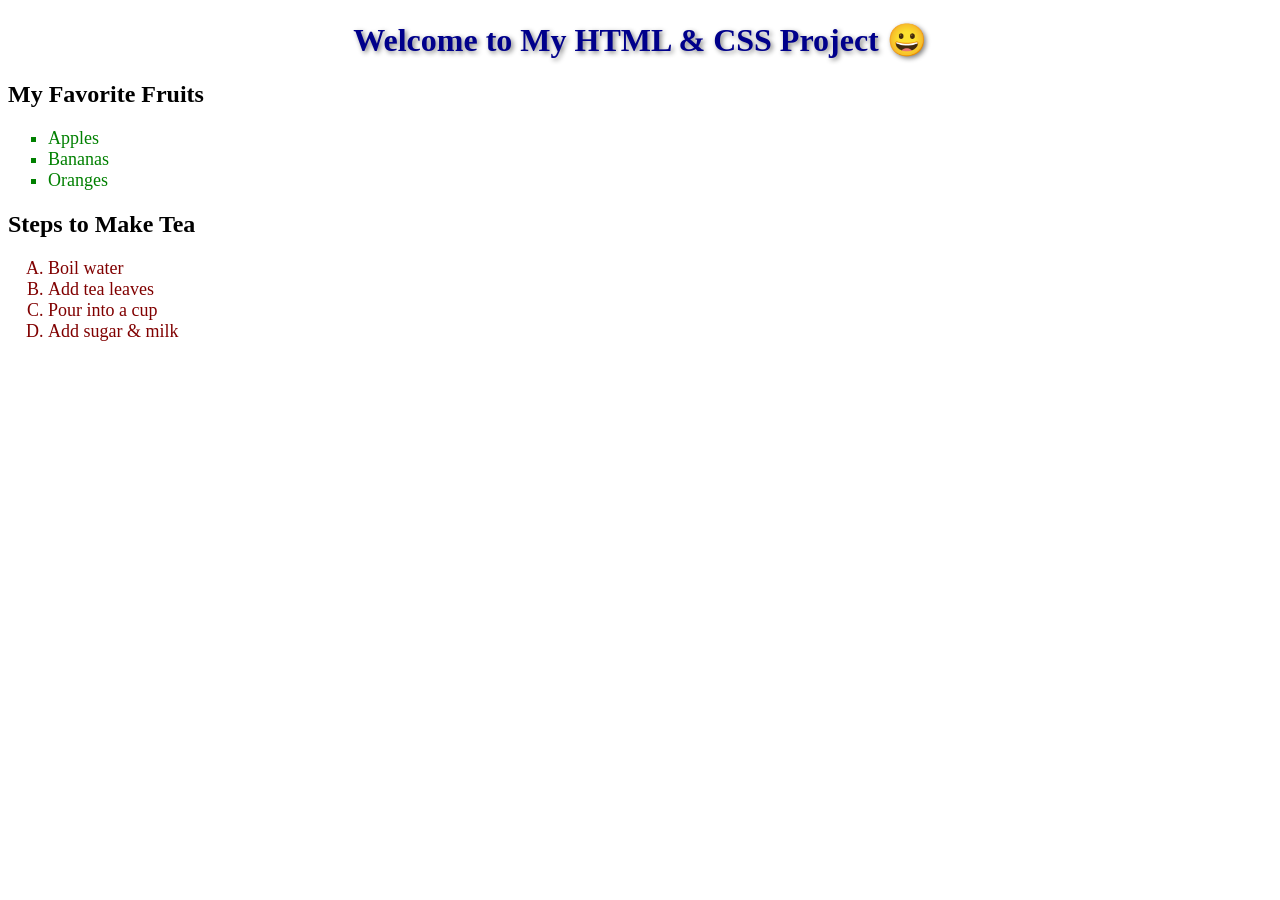
<file: index.html>
<!DOCTYPE html>
<html lang="en">
<head>
    <meta charset="UTF-8">
    <title>Basic HTML and CSS Assignment</title>
    <link rel="stylesheet" href="style.css">
</head>
<body>
    <h1 class="shadow-text">Welcome to My HTML & CSS Project &#128512;</h1> <!-- Smiley face added using entity number -->

    <h2>My Favorite Fruits</h2>
    <ul>
        <li>Apples</li>
        <li>Bananas</li>
        <li>Oranges</li>
    </ul>

    <h2>Steps to Make Tea</h2>
    <ol>
        <li>Boil water</li>
        <li>Add tea leaves</li>
        <li>Pour into a cup</li>
        <li>Add sugar &amp; milk</li> <!-- Example entity: &amp; -->
    </ol>
</body>
</html>
</file>
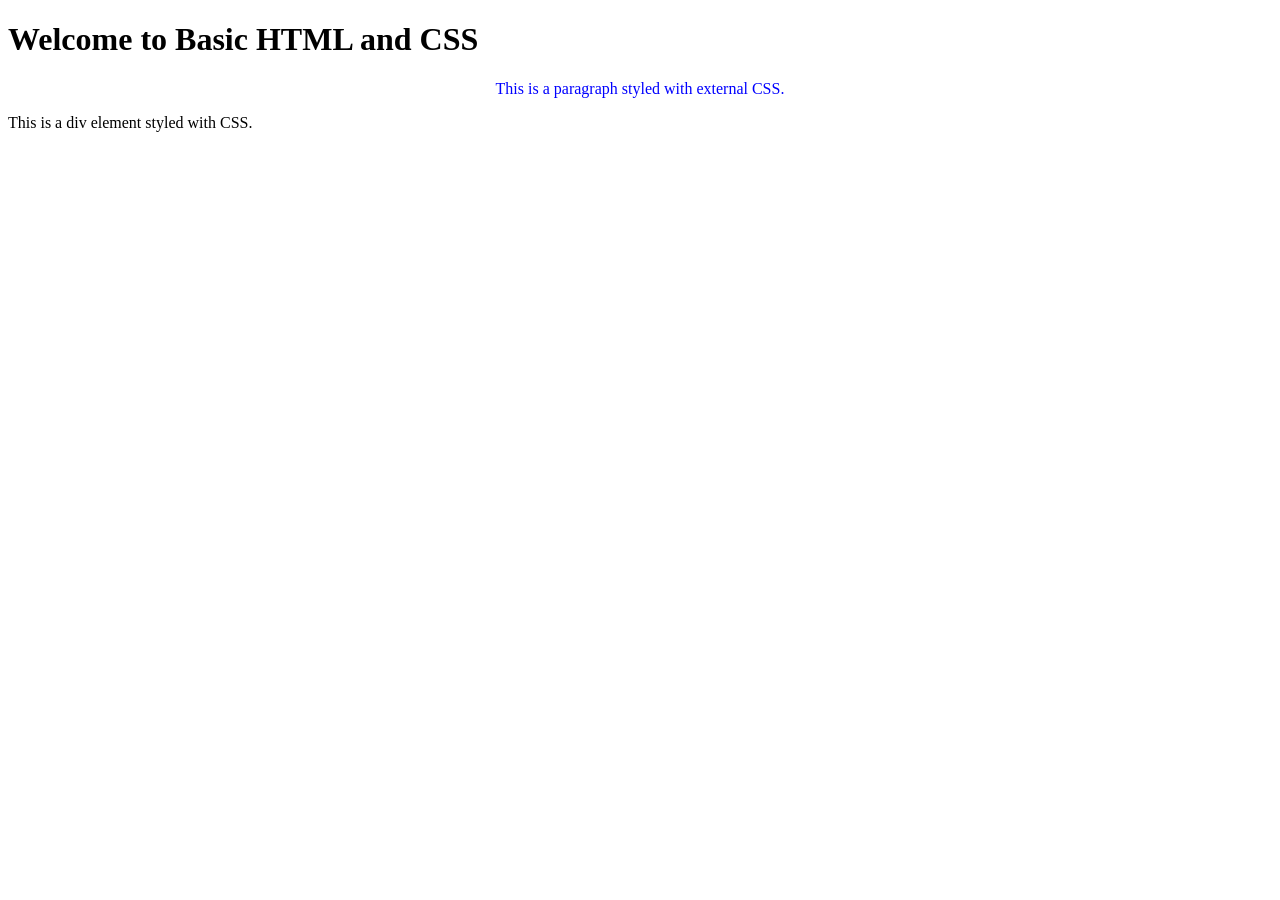
<file: Basic_HTML_3.html>
<!DOCTYPE html>
<html>
<head>
    <title>Basic HTML and CSS</title>
     <!--style>
        body {
            background-color: #f2f2f2;
            font-family: Arial, sans-serif;
        }

        div {
            color: blue;
            font-size: 20px;
            border: 2px solid black;
            padding: 15px;
            margin: 20px;
            background-color: white;
        }

        h1 {
            color: red;
			text-align: center;
        }
    </style--> 
	<link rel="stylesheet" type="text/css" href="Basic_CSS_1.css">
</head>
<body>
    <h1>Welcome to Basic HTML and CSS</h1>
	<p>This is a paragraph styled with external CSS.</p>
    <div>
        This is a div element styled with CSS.
    </div>
</body>
</html>
</file>
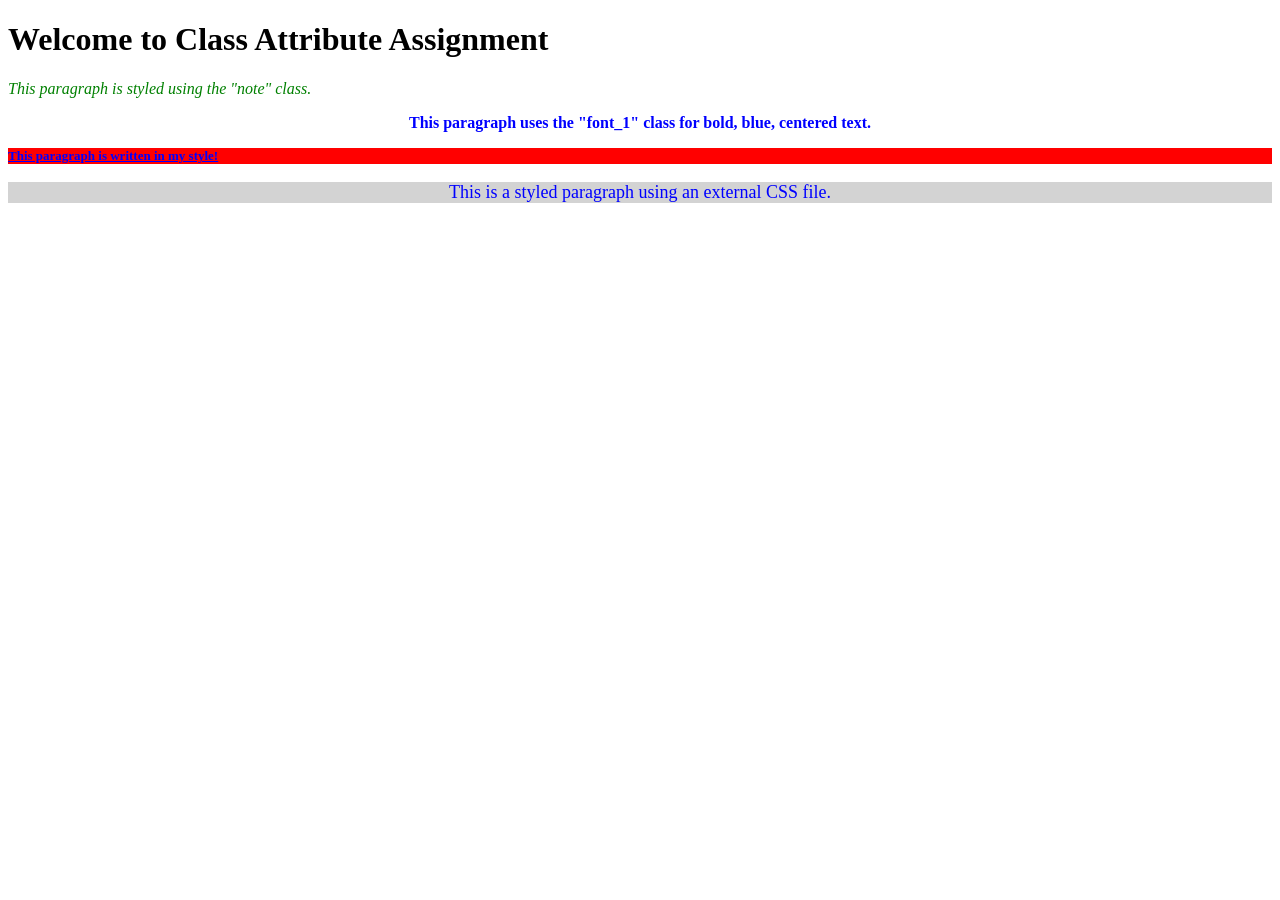
<file: Basic_HTML_4.html>
<!DOCTYPE html>
<html lang="en">
<head>
<link rel="stylesheet" type="text/css" href="Basic_CSS_2.css">
    <meta charset="UTF-8">
    <title>Class Attribute Example</title>
    <style>
        .font_1 {
            color: blue;
            text-align: center;
            font-weight: bold;
        }
        .note {
            color: green;
            font-style: italic;
        }
		.my_style {
		background-color: red;
		color: blue;
		text-decoration: underline;
		font-weight: bold;
		font-size: small;
    </style>
</head>
<body>
    <h1 class=""font_1">Welcome to Class Attribute Assignment</h1>
    <p class="note">This paragraph is styled using the "note" class.</p>
    <p class="font_1">This paragraph uses the "font_1" class for bold, blue, centered text.</p>
	<p Class="my_style"> This paragraph is written in my style! </p>
	 <p class="myParagraph">This is a styled paragraph using an external CSS file.</p>
</body>
</html>
</file>
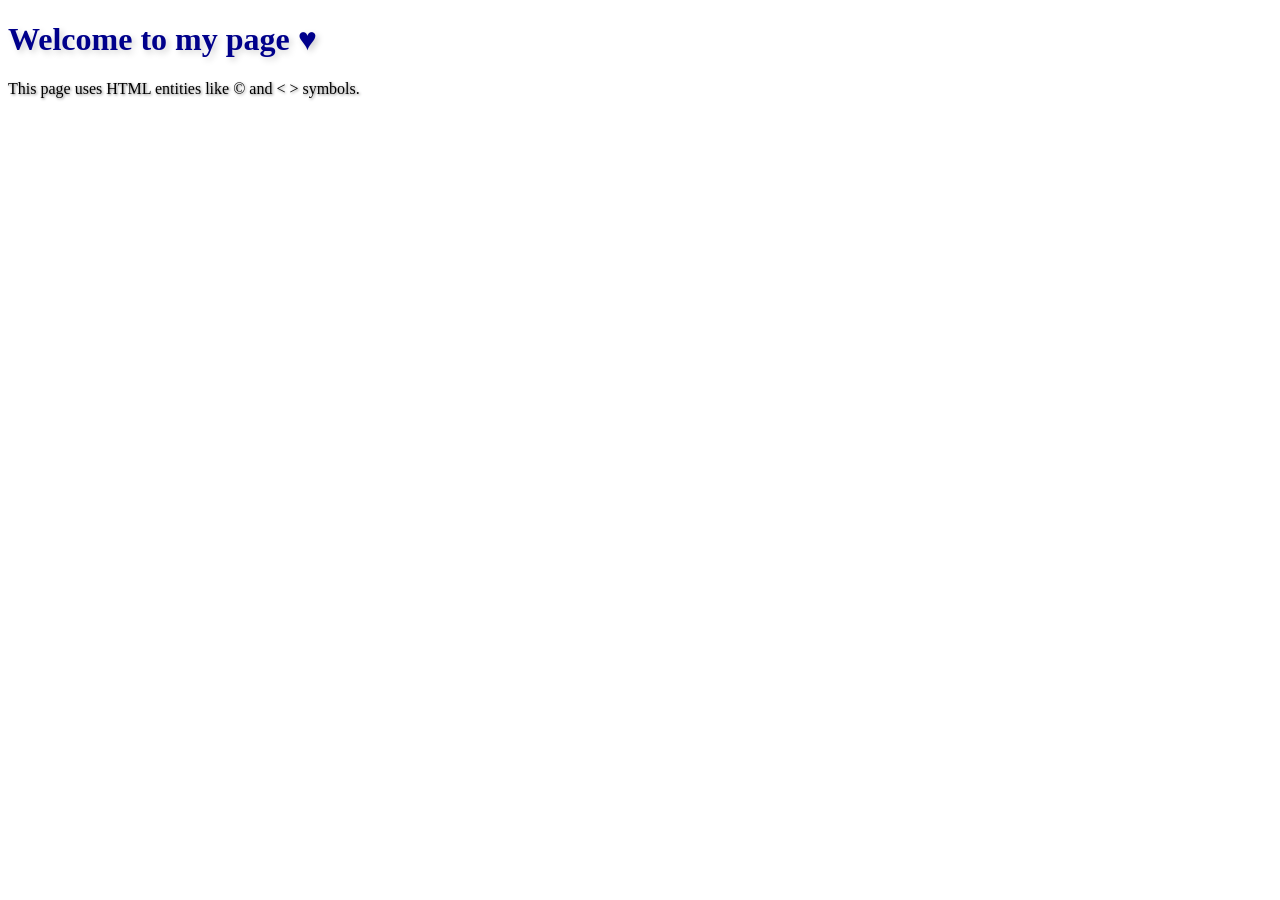
<file: Basic_HTML_5.html>
<!DOCTYPE html>
<html>
<head>
    <title>HTML Entities and CSS Shadow</title>
    <link rel="stylesheet" type="text/css" href="Basic_CSS_3.css">
</head>
<body>
    <h1>Welcome to my page &hearts;</h1>
    <p>This page uses HTML entities like &copy; and &lt; &gt; symbols.</p>
</body>
</html>
</file>
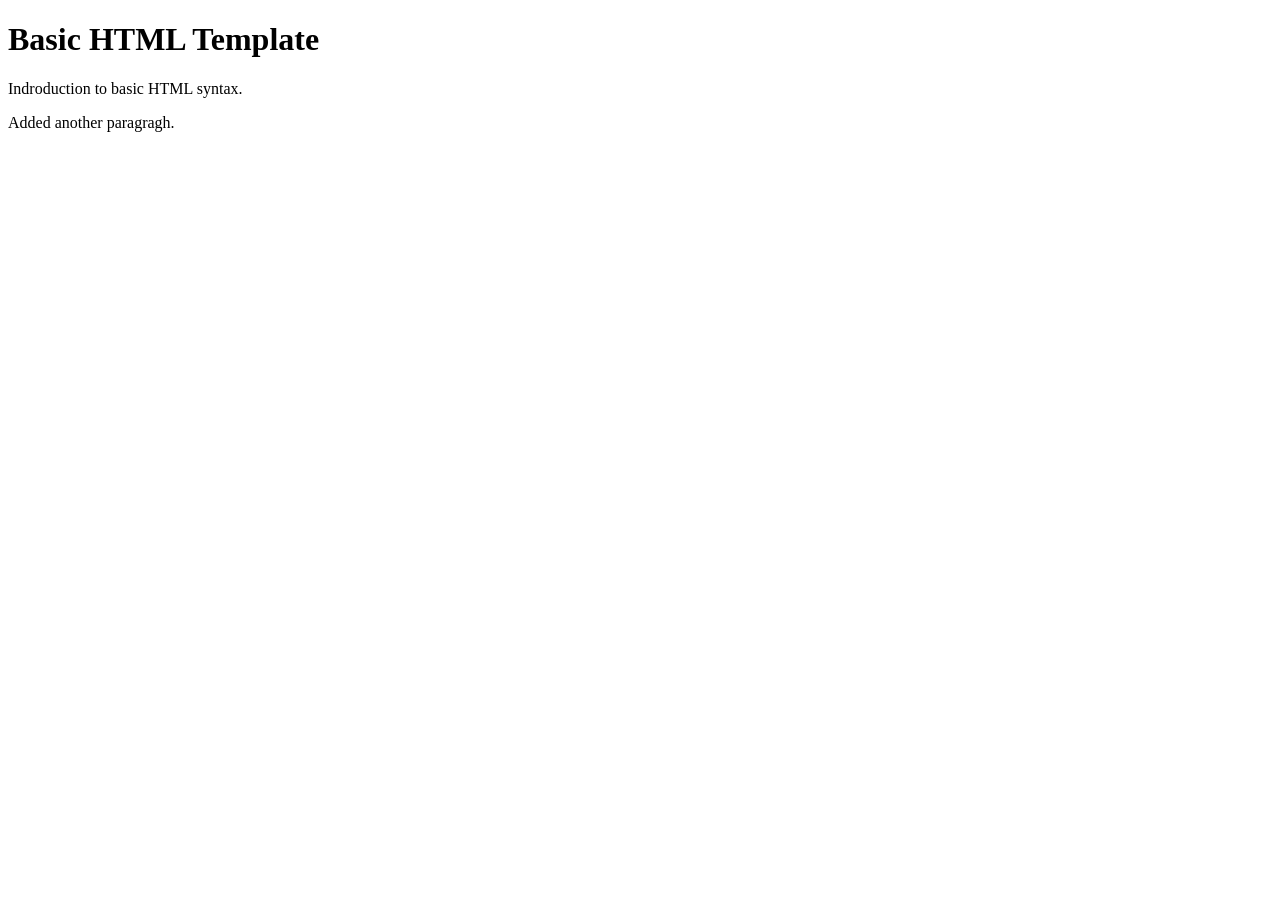
<file: BasicHTML.html>
<!DOCTYPE html>
<html lang="en">
<head>
    <title>Basic HTML</title>
</head>
<body>
    <header>
        <h1> Basic HTML Template</h1>
        <p>Indroduction to basic HTML syntax.</p>
        <p>Added another paragragh.</p>
    </header>
</body>
</html>
</file>
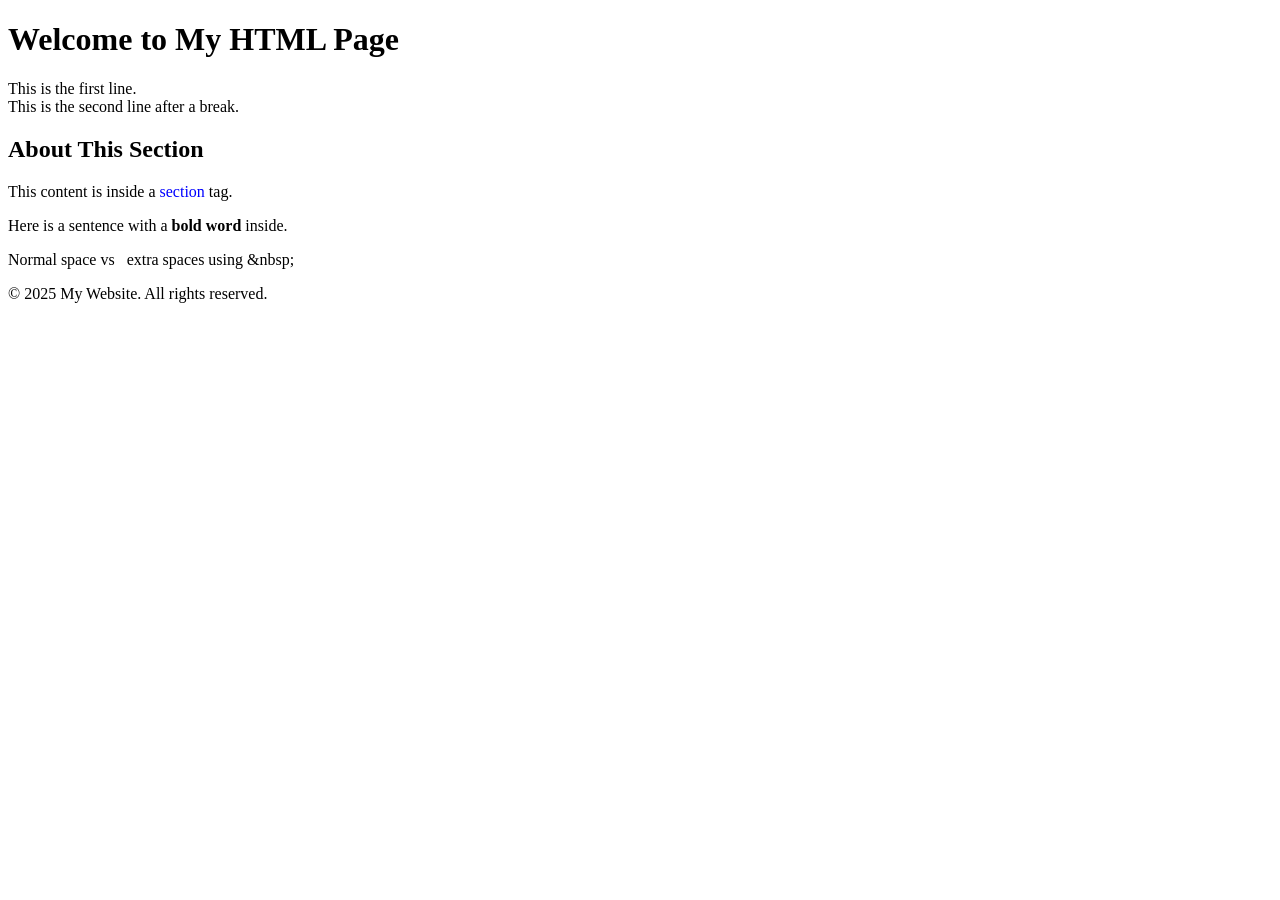
<file: Challenge.html>
<!DOCTYPE html>
<html lang="en">
<head>
    <meta charset="UTF-8">
    <title>HTML Spacing Challenge</title>
</head>
<body>

    <!-- Using <br> for line breaks -->
    <h1>Welcome to My HTML Page</h1>
    <p>This is the first line.<br>This is the second line after a break.</p>

    <!-- Using <section> for grouping content -->
    <section>
        <h2>About This Section</h2>
        <p>This content is inside a <span style="color: blue;">section</span> tag.</p>
    </section>

    <!-- Using <span> for inline styling -->
    <p>Here is a sentence with a <span style="font-weight: bold;">bold word</span> inside.</p>

    <!-- Using &nbsp; for spacing -->
    <p>Normal space vs&nbsp;&nbsp;&nbsp;extra spaces using &amp;nbsp;</p>

    <!-- Part 2: Copyright symbol -->
    <footer>
        <p>&copy; 2025 My Website. All rights reserved.</p>
    </footer>

</body>
</html>
</file>
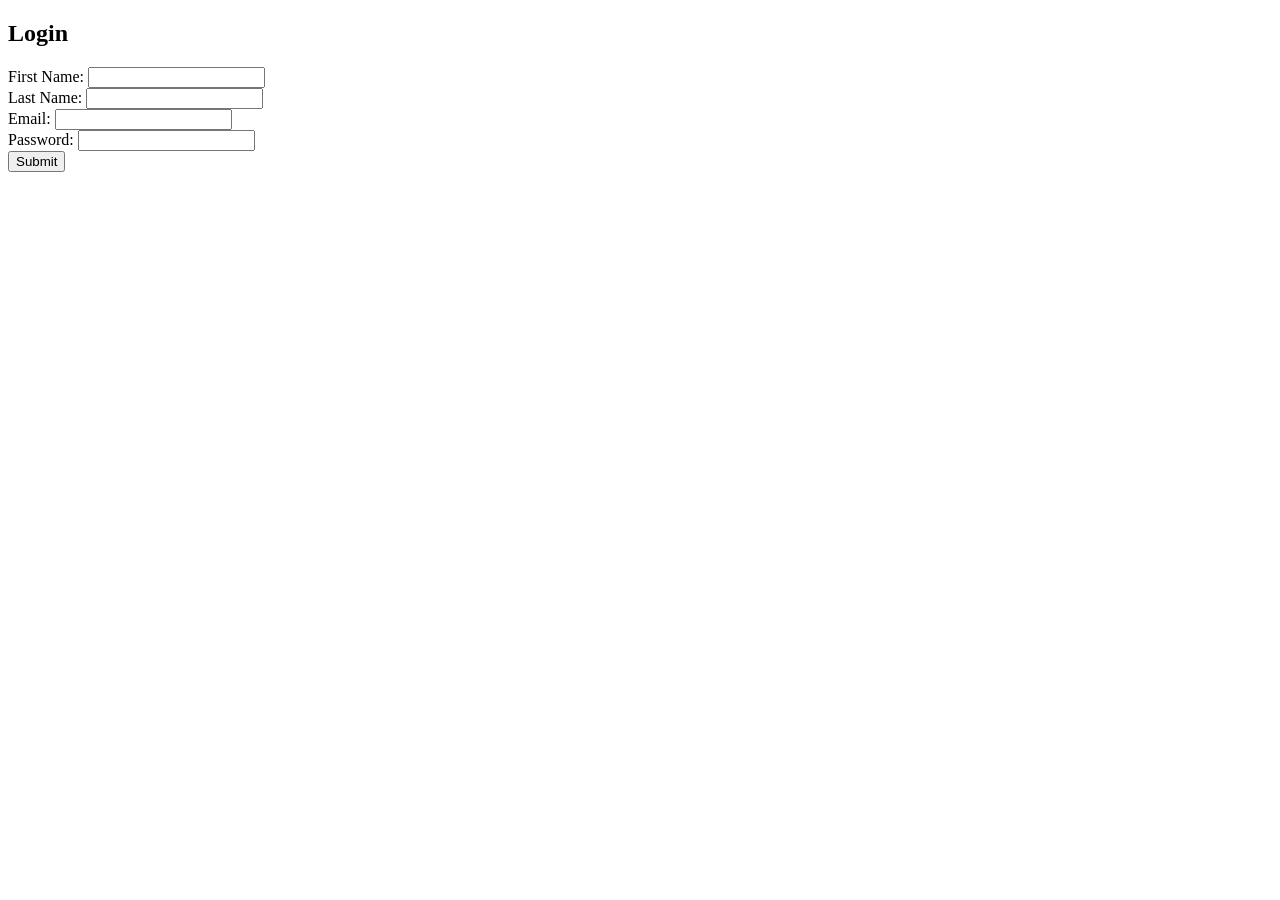
<file: Form.html>
<!DOCTYPE html>
<html lang="en">
<head>
	<meta charset="UTF-8" />
	<title> Form </title>
</head>
<body>
	<h2> Login </h2>
	<form action="" method="get">
		First Name: <input type="text" name="First Name"> <br>
		Last Name: <input type= "text" name="Last Name"> <br>
		Email: <input type= "email" name="Email"> <br>
		Password: <input type= "password" name="Password"> <br>
		<input type="submit" value="Submit">
	</form>	
</body>
</html>
</file>
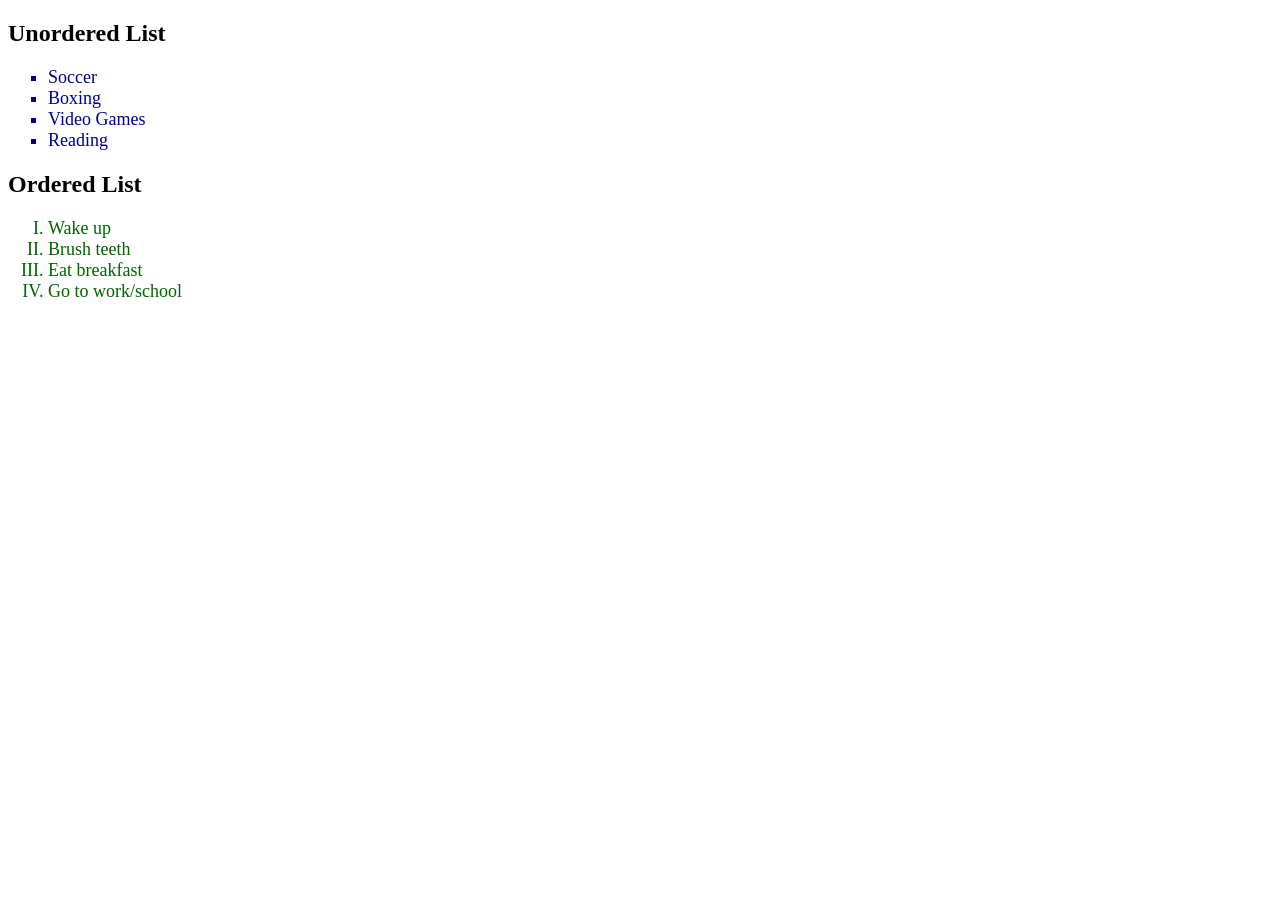
<file: HTML_Lists.html>
<!DOCTYPE html>
<html>
<head>
    <title> Lists </title>
	<!-- Link CSS file -->
  <link rel="stylesheet" href="CSS_Lists.css">
</head>
<body>

    <h2>Unordered List</h2>
    <ul>
        <li>Soccer</li>
        <li>Boxing</li>
        <li>Video Games</li>
        <li>Reading</li>
    </ul>

    <h2>Ordered List</h2>
    <ol>
        <li>Wake up</li>
        <li>Brush teeth</li>
        <li>Eat breakfast</li>
        <li>Go to work/school</li>
    </ol>

</body>
</html>
</file>
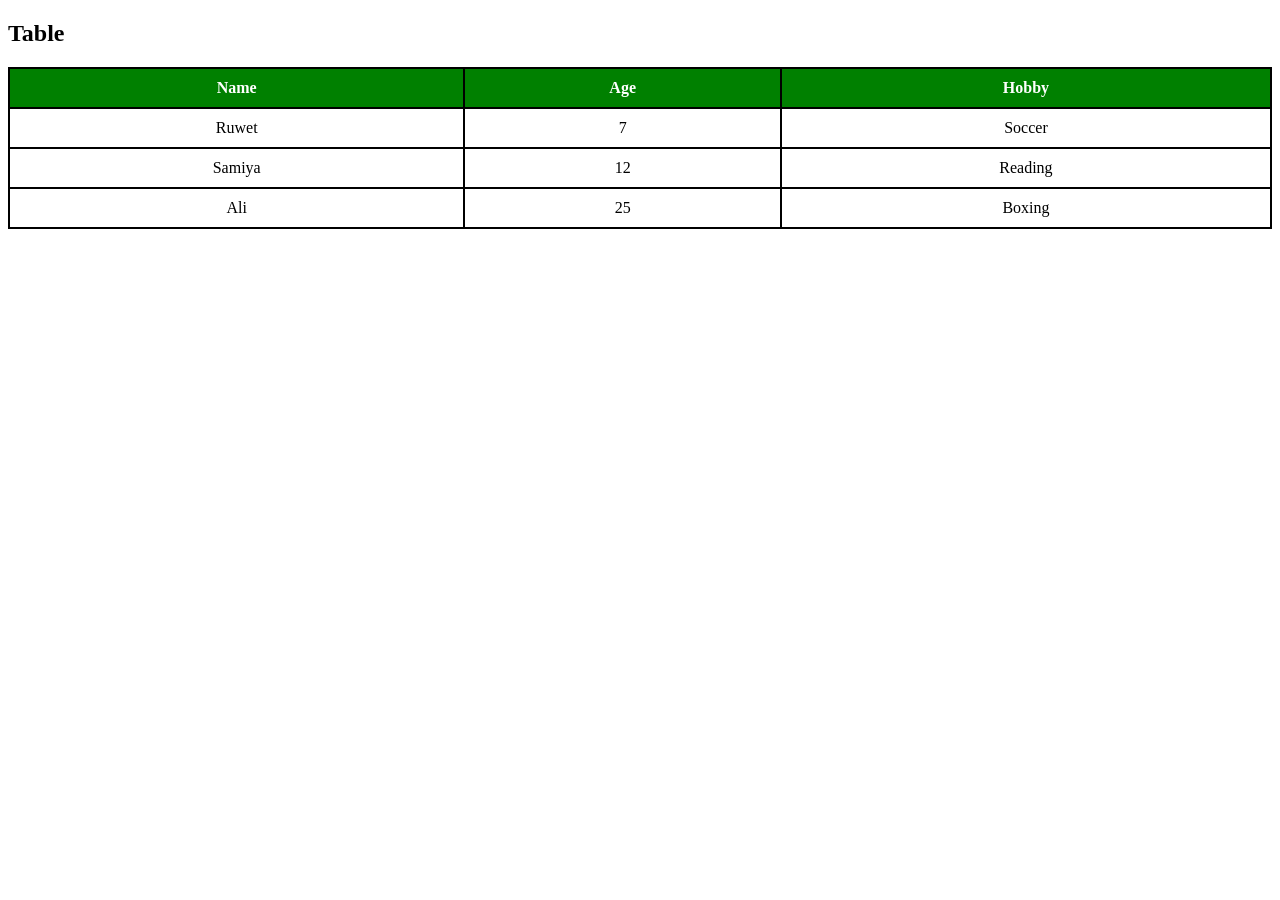
<file: HTML_Table.html>
<!DOCTYPE html>
<html>
<head>
    <title> Table </title>
	<link rel="stylesheet" href="CSS_Table.css"> <!-- Link CSS file -->
</head>
<body>
    <h2>Table</h2>

    <table border="1" cellpadding="10" cellspacing="0" style="width:100%">
        <tr>
            <th>Name</th>
            <th>Age</th>
            <th>Hobby</th>
        </tr>
        <tr>
            <td>Ruwet</td>
            <td>7</td>
            <td>Soccer</td>
        </tr>
        <tr>
            <td>Samiya</td>
            <td>12</td>
            <td>Reading</td>
        </tr>
        <tr>
            <td>Ali</td>
            <td>25</td>
            <td>Boxing</td>
        </tr>
    </table>
</body>
</html>
</file>
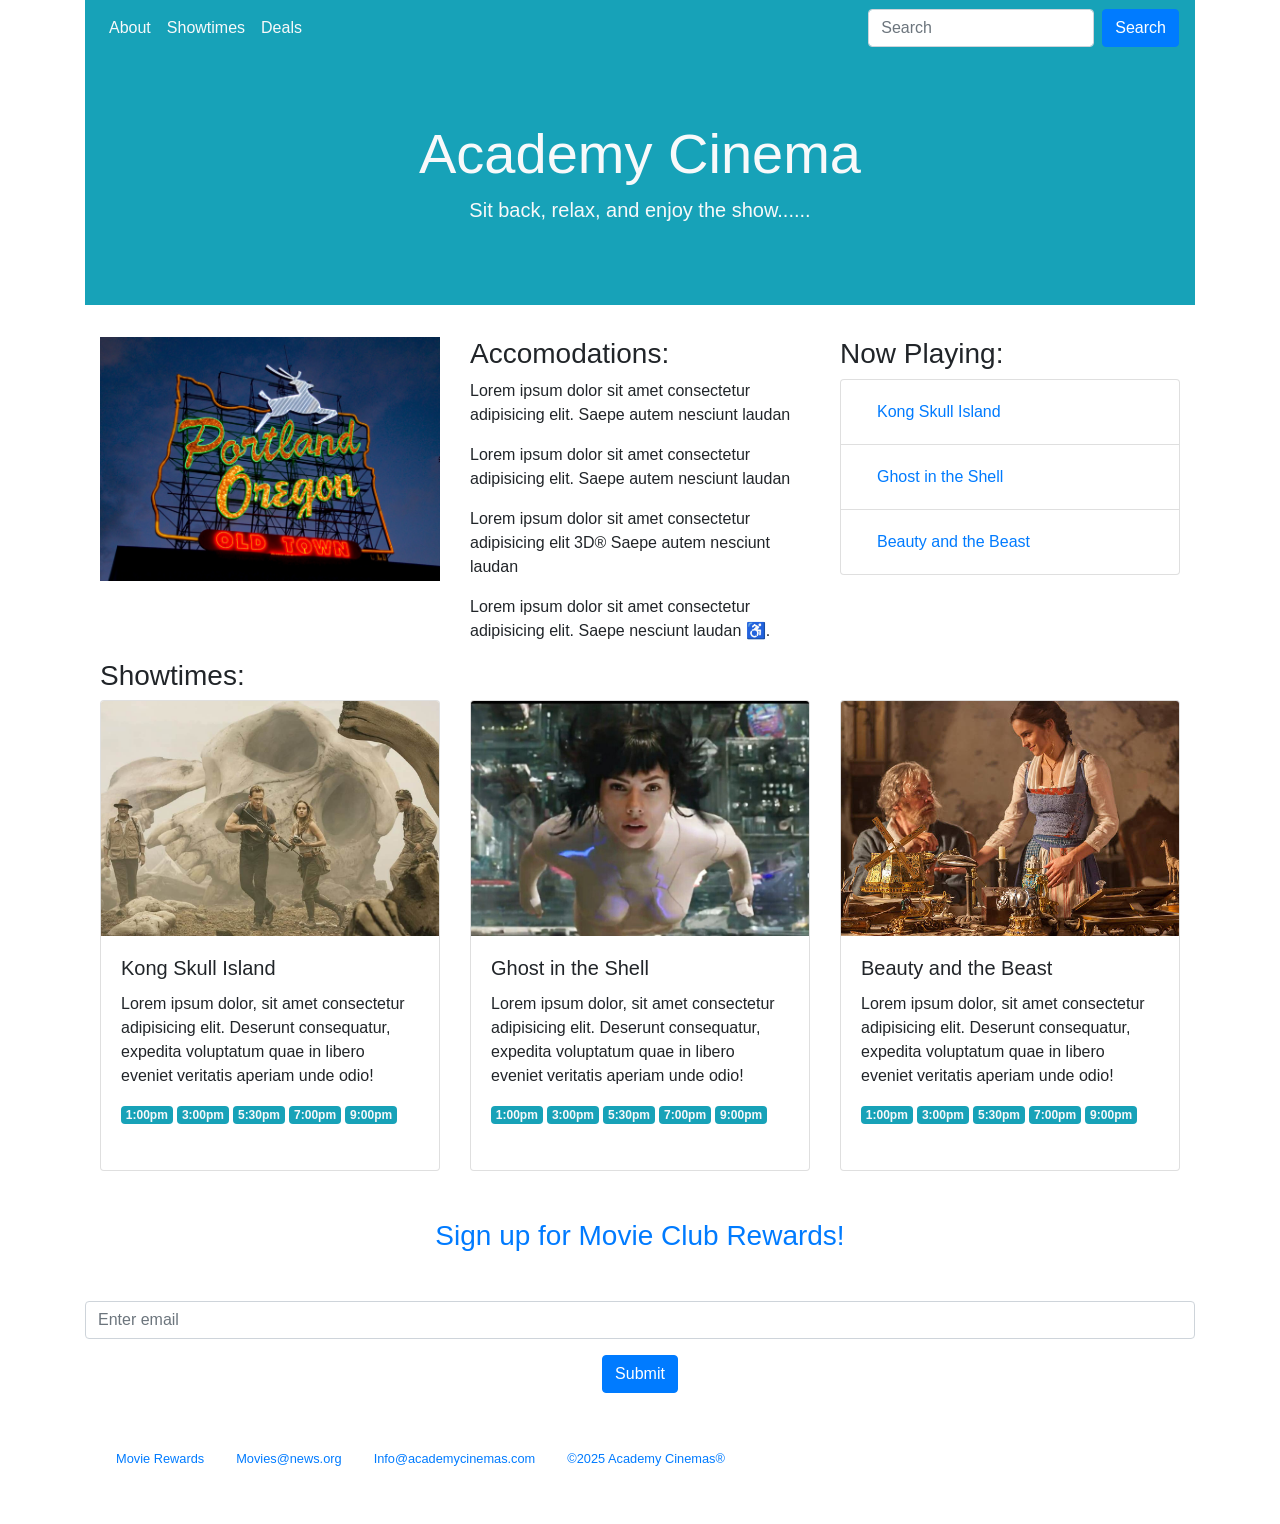
<file: Bootstrap-project/academy-cinemas.html>
<!doctype html>
<html lang="en">
  <head>
    <!-- Required meta tags -->
    <meta charset="utf-8">
    <meta name="viewport" content="width=device-width, initial-scale=1, shrink-to-fit=no">

    <!-- Bootstrap CSS -->
    <link rel="stylesheet" href="https://cdn.jsdelivr.net/npm/bootstrap@4.1.3/dist/css/bootstrap.min.css" integrity="sha384-MCw98/SFnGE8fJT3GXwEOngsV7Zt27NXFoaoApmYm81iuXoPkFOJwJ8ERdknLPMO" crossorigin="anonymous">

    <title>Acadeny Cinemas</title>
  </head>
  <body>
   
    <div class="container">

        <nav class="navbar navbar-expand-lg navbar-light bg-info">
            
            <div class="collapse navbar-collapse" id="navbarSupportedContent">
                <ul class="navbar-nav mr-auto">
                <li class="nav-item active">
                    <a class="nav-link text-light" href="#About">About</a>
                </li>
                <li class="nav-item active">
                    <a class="nav-link text-light" href="#Showtimes">Showtimes</a>
                </li>
                <!-- <li class="nav-item dropdown"> >
                    <a class="nav-link dropdown-toggle" href="#" id="navbarDropdown" role="button" data-toggle="dropdown" aria-haspopup="true" aria-expanded="false">
                    Dropdown
                    </a>
                    <div class="dropdown-menu" aria-labelledby="navbarDropdown">
                    <a class="dropdown-item" href="#">Action</a>
                    <a class="dropdown-item" href="#">Another action</a>
                    <div class="dropdown-divider"></div>
                    <a class="dropdown-item" href="#">Something else here</a>
                    </div>
                </li> <!-->
                <li class="nav-item active">
                    <a class="nav-link text-light" href="#deals">Deals</a>
                </li>
                </ul>
                <form class="form-inline my-2 my-lg-0">
                <input class="form-control mr-sm-2" type="search" placeholder="Search" aria-label="Search">
                <button class="btn btn-primary" my-2 my-sm-0 text-light" type="submit">Search</button>
                </form>
            </div>
        </nav>

        <div class="jumbotron jumbotron-fluid bg-info text-center">
            <div class="container">
                <h1 class="display-4 text-light"">Academy Cinema</h1>
                <p class="lead text-light"">Sit back, relax, and enjoy the show......</p>
            </div>
        </div>

        <!--ABOUT-->
        
        <div class="container">
            <div class="row">
                <div class="col-sm">
                    <img src="./Img/pdx.jpg" class="img-fluid" alt="">
                </div>
                <div class="col-sm">
                    <h3 id="About">Accomodations:</h3>
                    <p>Lorem ipsum dolor sit amet consectetur adipisicing elit. Saepe autem nesciunt laudan</p>
                    <p>Lorem ipsum dolor sit amet consectetur adipisicing elit. Saepe autem nesciunt laudan</p>
                    <p>Lorem ipsum dolor sit amet consectetur adipisicing elit 3D&reg; Saepe autem nesciunt laudan</p>
                    <p>Lorem ipsum dolor sit amet consectetur adipisicing elit. Saepe nesciunt laudan &#9855;.</p>
                </div>
                <div class="col-sm">
                    <h3>Now Playing:</h3>
                    <ul class="list-group">
                        <li class="list-group-item">
                            <a class="nav-link" href="#">Kong Skull Island</a>
                        </li>
                        <li class="list-group-item">
                            <a class="nav-link" href="#">Ghost in the Shell</a>
                        </li>
                        <li class="list-group-item">
                            <a class="nav-link" href="#">Beauty and the Beast</a>
                        </li>
                    </ul>
                </div>
            </div>
        </div>

        <!--END ABOUT-->


        <!--SHOWTIME-->

            <div class="container">
                <h3 id="Showtimes">Showtimes:</h3>
                    <div class="row">
                        <div class="col-sm-4">
                            <div class="card h-100">
                                <img src="./Img/kongskullisland.jpg" class="card-img-top h-50" style="object-fit: cover" alt="Kong Skull Island">
                                <div class="card-body">
                                    <h5 class="card-title">Kong Skull Island</h5>
                                    <p class="card-text">Lorem ipsum dolor, sit amet consectetur adipisicing elit. Deserunt consequatur, expedita voluptatum quae in libero eveniet veritatis aperiam unde odio!</p>
                                    <h6>
                                        <span class="badge badge-secondary bg-info text-light">1:00pm</span>
                                        <span class="badge badge-secondary bg-info text-light">3:00pm</span>
                                        <span class="badge badge-secondary bg-info text-light">5:30pm</span>
                                        <span class="badge badge-secondary bg-info text-light">7:00pm</span>
                                        <span class="badge badge-secondary bg-info text-light">9:00pm</span>
                                        
                                    </h6>
                                </div>
                            </div>
                        </div>
                        
                        <div class="col-sm-4">
                            <div class="card h-100">
                                <img src="./Img/ghostintheshell.jpg" class="card-img-top h-50" style="object-fit: cover" alt="Ghost in the Shell">
                                <div class="card-body">
                                    <h5 class="card-title">Ghost in the Shell</h5>
                                    <p class="card-text">Lorem ipsum dolor, sit amet consectetur adipisicing elit. Deserunt consequatur, expedita voluptatum quae in libero eveniet veritatis aperiam unde odio!</p>
                                    <h6>
                                        <span class="badge badge-secondary bg-info text-light">1:00pm</span>
                                        <span class="badge badge-secondary bg-info text-light">3:00pm</span>
                                        <span class="badge badge-secondary bg-info text-light">5:30pm</span>
                                        <span class="badge badge-secondary bg-info text-light">7:00pm</span>
                                        <span class="badge badge-secondary bg-info text-light">9:00pm</span>
                                        
                                    </h6>
                                </div>
                            </div>
                        </div> 

                        <div class="col-sm-4">
                            <div class="card h-100">
                                <img src="./Img/beautyandthebeast.jpg" class="card-img-top h-50" style="object-fit: cover" alt="Beauty and the Beast">
                                <div class="card-body">
                                    <h5 class="card-title">Beauty and the Beast</h5>
                                    <p class="card-text">Lorem ipsum dolor, sit amet consectetur adipisicing elit. Deserunt consequatur, expedita voluptatum quae in libero eveniet veritatis aperiam unde odio!</p>
                                    <h6>
                                        <span class="badge badge-secondary bg-info text-light">1:00pm</span>
                                        <span class="badge badge-secondary bg-info text-light">3:00pm</span>
                                        <span class="badge badge-secondary bg-info text-light">5:30pm</span>
                                        <span class="badge badge-secondary bg-info text-light">7:00pm</span>
                                        <span class="badge badge-secondary bg-info text-light">9:00pm</span>
                                        
                                    </h6>
                                </div>
                            </div>
                        </div> 
            
            
                    </div>
            </div>

        <!--END SHOWTIME-->

        <!--DEALS-->

        <div class="text-center">
            <form id="deals">
                <div class="form-group">
                    <h3 class="text-primary my-5">Sign up for Movie Club Rewards!</h3>
                    <input type="email" class="form-control" id="exampleInputEmail1" aria-describedby="emailHelp" placeholder="Enter email">
                </div>
                <button type="submit" class="btn btn-primary">Submit</button>
            </form>
        </div>

        <!--END DEALS-->
        
        <!--FOOTER-->
        <div class="container my-5">
            <ul class="nav">
                <li class="nav-item">
                    <small><a class="nav-link active" href="#">Movie Rewards</a></small>
                </li>
                <li class="nav-item">
                    <small><a class="nav-link active" href="#">Movies@news.org</a></small>
                </li>
                <li class="nav-item">
                    <small><a class="nav-link active" href="#">Info@academycinemas.com</a></small>
                </li>
                <li class="nav-item">
                    <small><a class="nav-link active" href="#">&copy;2025 Academy Cinemas&reg;</a></small>
                </li>
            </ul>
        </div>
        <!--END FOOTER-->












    </div>

    <!-- Optional JavaScript -->
    <!-- jQuery first, then Popper.js, then Bootstrap JS -->
    <script src="https://code.jquery.com/jquery-3.3.1.slim.min.js" integrity="sha384-q8i/X+965DzO0rT7abK41JStQIAqVgRVzpbzo5smXKp4YfRvH+8abtTE1Pi6jizo" crossorigin="anonymous"></script>
    <script src="https://cdn.jsdelivr.net/npm/popper.js@1.14.3/dist/umd/popper.min.js" integrity="sha384-ZMP7rVo3mIykV+2+9J3UJ46jBk0WLaUAdn689aCwoqbBJiSnjAK/l8WvCWPIPm49" crossorigin="anonymous"></script>
    <script src="https://cdn.jsdelivr.net/npm/bootstrap@4.1.3/dist/js/bootstrap.min.js" integrity="sha384-ChfqqxuZUCnJSK3+MXmPNIyE6ZbWh2IMqE241rYiqJxyMiZ6OW/JmZQ5stwEULTy" crossorigin="anonymous"></script>
  </body>
</html>
</file>
<file: style.css>
/* Add shadow behind text */
.shadow-text {
    font-size: 2em;
    color: darkblue;
    text-shadow: 2px 2px 5px gray;
    text-align: center;
}

/* Style unordered list */
ul {
    list-style-type: square;
    color: green;
    font-size: 18px;
}

/* Style ordered list */
ol {
    list-style-type: upper-latin;
    color: maroon;
    font-size: 18px;
}
</file>
<file: Basic_CSS_1.css>
p {
    text-align: center;
    color: blue;
}
</file>
<file: Basic_CSS_2.css>
.myParagraph {
    color: blue;              
    background-color: lightgray; 
    font-size: 18px;         
    text-align: center;    
}
</file>
<file: Basic_CSS_3.css>
h1 {
    color: darkblue;
    text-shadow: 3px 3px 6px lightgray;
}

p {
    color: black;
    text-shadow: 1px 1px 3px gray;
}
</file>
<file: CSS_Lists.css>
/* CSS_Lists.css */

/* Style for unordered list */
ul {
  list-style-type: square;  /* Options: disc, circle, square, none */
  color: darkblue;          /* Just to make it stand out */
  font-size: 18px;
}

/* Style for ordered list */
ol {
  list-style-type: upper-roman;  /* Options: decimal, upper-roman, lower-alpha, etc. */
  color: darkgreen;
  font-size: 18px;
}
</file>
<file: CSS_Table.css>
/* Style the table */
table {
    width: 60%;
    border-collapse: collapse;
    margin: 20px auto;
    background-color: white; /* Background color */
    color: black; /* Font color */
}

/* Add borders */
table, th, td {
    border: 2px solid black;
    padding: 10px;
    text-align: center;
}

/* Table header styling */
th {
    background-color: green;
    color: white;
}

/* Hover effect for rows */
tr:hover {
    background-color: yellow;
    color: black;
}
</file>
